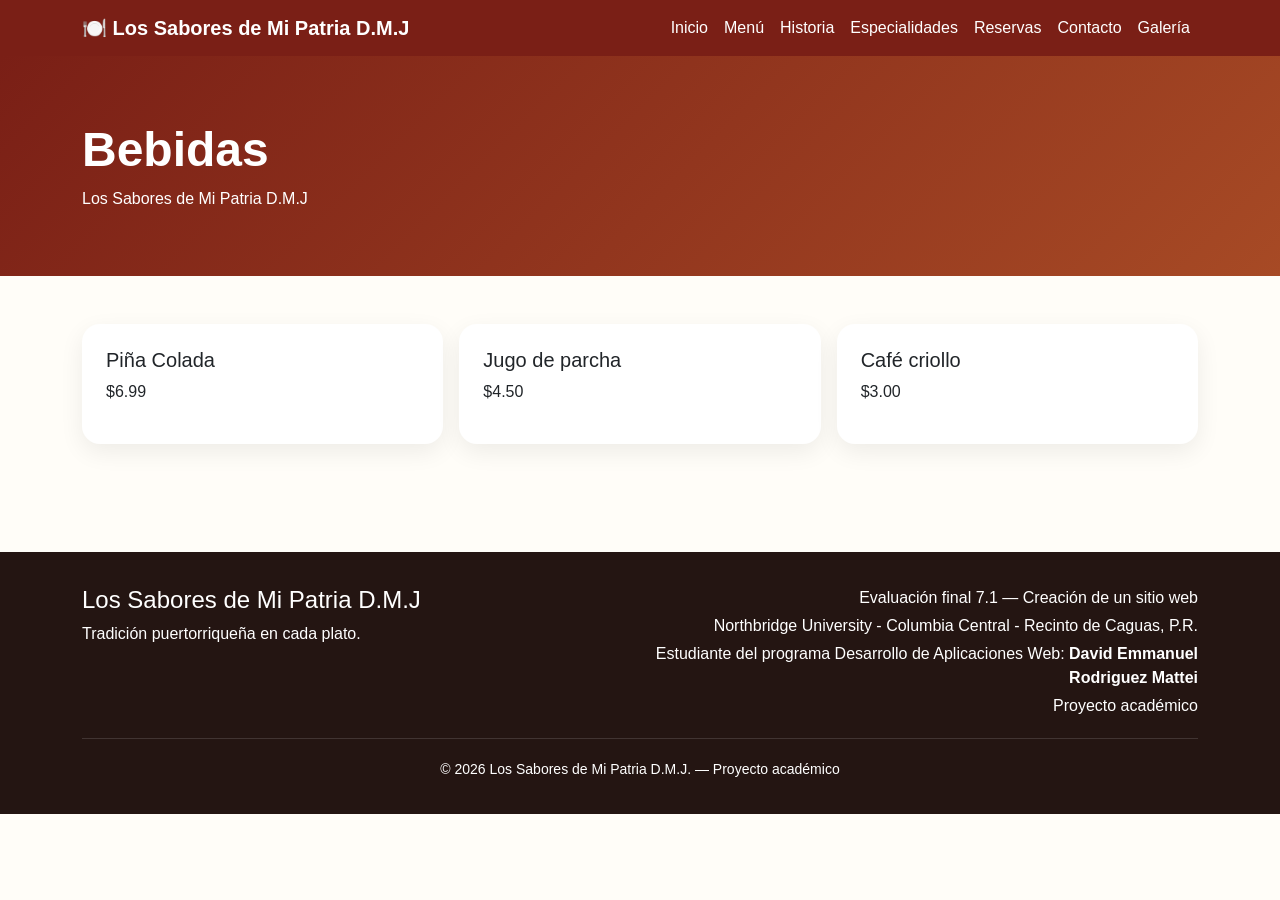
<file: 7.1 Evaluación final/pages/bebidas.html>
<!doctype html>
<html lang="es"><head>
<meta charset="utf-8"><meta name="viewport" content="width=device-width, initial-scale=1">
<meta name="description" content="Los Sabores de Mi Patria D.M.J - restaurante puertorriqueño">
<title>Bebidas</title>
<link href="https://cdn.jsdelivr.net/npm/bootstrap@5.3.3/dist/css/bootstrap.min.css" rel="stylesheet">
<link rel="stylesheet" href="../css/style.css">
</head><body>
<!-- HTML5 semántico: header, nav, main, section, article, aside y footer. -->
<header><nav class="navbar navbar-expand-lg navbar-dark"><div class="container">
<a class="navbar-brand fw-bold" href="../index.html">🍽️ Los Sabores de Mi Patria D.M.J</a>
<button class="navbar-toggler" data-bs-toggle="collapse" data-bs-target="#nav"><span class="navbar-toggler-icon"></span></button>
<div id="nav" class="collapse navbar-collapse"><ul class="navbar-nav ms-auto"><li class="nav-item"><a class="nav-link" href="../index.html">Inicio</a></li><li class="nav-item"><a class="nav-link" href="menu.html">Menú</a></li><li class="nav-item"><a class="nav-link" href="historia.html">Historia</a></li><li class="nav-item"><a class="nav-link" href="especialidades.html">Especialidades</a></li><li class="nav-item"><a class="nav-link" href="reservas.html">Reservas</a></li><li class="nav-item"><a class="nav-link" href="contacto.html">Contacto</a></li><li class="nav-item"><a class="nav-link" href="galeria.html">Galería</a></li></ul></div>
</div></nav></header><main><section class="page-banner"><div class="container"><h1 class="display-5 fw-bold">Bebidas</h1><p class="mb-0">Los Sabores de Mi Patria D.M.J</p></div></section><section class="container py-5"><div class="row g-3"><article class="col-md-4"><div class="card p-4"><h2 class="h5">Piña Colada</h2><p>$6.99</p></div></article><article class="col-md-4"><div class="card p-4"><h2 class="h5">Jugo de parcha</h2><p>$4.50</p></div></article><article class="col-md-4"><div class="card p-4"><h2 class="h5">Café criollo</h2><p>$3.00</p></div></article></div></section></main><footer><div class="container">
      <div class="row g-4">
        <div class="col-md-6"><h4>Los Sabores de Mi Patria D.M.J</h4><p class="mb-0">Tradición puertorriqueña en cada plato.</p></div>
        <div class="col-md-6 text-md-end"><p class="mb-1">Evaluación final 7.1 — Creación de un sitio web</p>
        <p class="mb-1">Northbridge University - Columbia Central - Recinto de Caguas, P.R.</p>
        <p class="mb-1">Estudiante del programa Desarrollo de Aplicaciones Web: <strong>David Emmanuel Rodriguez Mattei</strong></p>
        <p class="mb-0">Proyecto académico</p></div>
      </div>
      <div class="footer-line text-center small">© 2026 Los Sabores de Mi Patria D.M.J. — Proyecto académico</div>
    </div></footer><script src="https://cdn.jsdelivr.net/npm/bootstrap@5.3.3/dist/js/bootstrap.bundle.min.js"></script><script src="../js/script.js"></script></body></html>
</file>
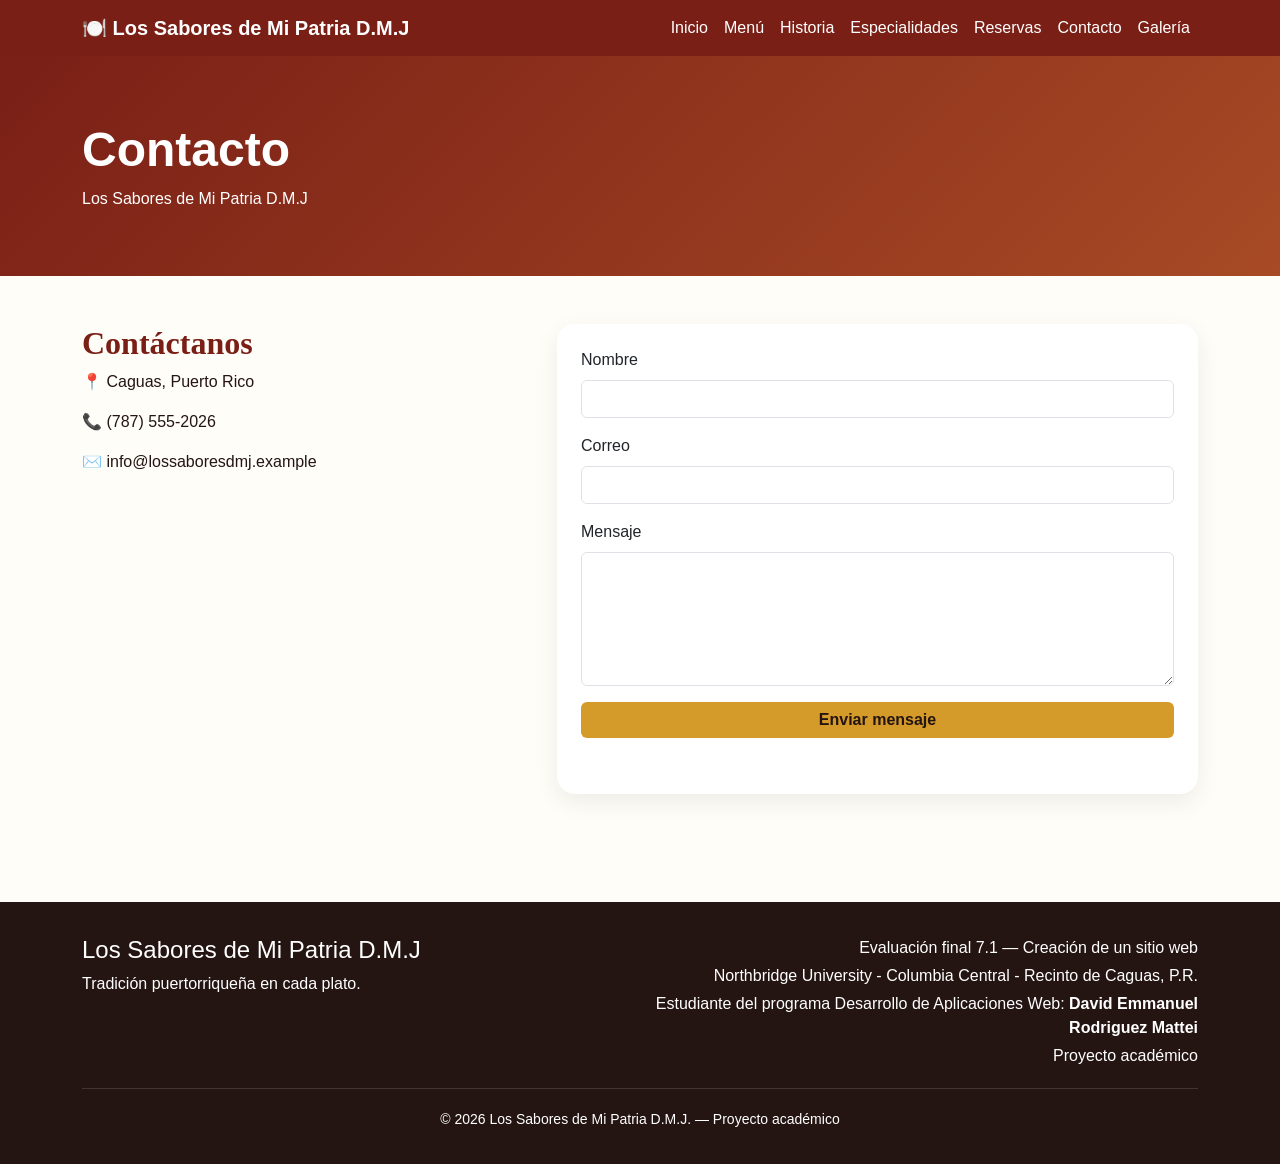
<file: 7.1 Evaluación final/pages/contacto.html>
<!doctype html>
<html lang="es"><head>
<meta charset="utf-8"><meta name="viewport" content="width=device-width, initial-scale=1">
<meta name="description" content="Los Sabores de Mi Patria D.M.J - restaurante puertorriqueño">
<title>Contacto</title>
<link href="https://cdn.jsdelivr.net/npm/bootstrap@5.3.3/dist/css/bootstrap.min.css" rel="stylesheet">
<link rel="stylesheet" href="../css/style.css">
</head><body>
<!-- HTML5 semántico: header, nav, main, section, article, aside y footer. -->
<header><nav class="navbar navbar-expand-lg navbar-dark"><div class="container">
<a class="navbar-brand fw-bold" href="../index.html">🍽️ Los Sabores de Mi Patria D.M.J</a>
<button class="navbar-toggler" data-bs-toggle="collapse" data-bs-target="#nav"><span class="navbar-toggler-icon"></span></button>
<div id="nav" class="collapse navbar-collapse"><ul class="navbar-nav ms-auto"><li class="nav-item"><a class="nav-link" href="../index.html">Inicio</a></li><li class="nav-item"><a class="nav-link" href="menu.html">Menú</a></li><li class="nav-item"><a class="nav-link" href="historia.html">Historia</a></li><li class="nav-item"><a class="nav-link" href="especialidades.html">Especialidades</a></li><li class="nav-item"><a class="nav-link" href="reservas.html">Reservas</a></li><li class="nav-item"><a class="nav-link" href="contacto.html">Contacto</a></li><li class="nav-item"><a class="nav-link" href="galeria.html">Galería</a></li></ul></div>
</div></nav></header><main><section class="page-banner"><div class="container"><h1 class="display-5 fw-bold">Contacto</h1><p class="mb-0">Los Sabores de Mi Patria D.M.J</p></div></section><section class="container py-5"><div class="row g-4"><div class="col-lg-5"><h2 class="section-title">Contáctanos</h2><p>📍 Caguas, Puerto Rico</p><p>📞 (787) 555-2026</p><p>✉️ info@lossaboresdmj.example</p></div><div class="col-lg-7"><form class="needs-validation card p-4" novalidate><label class="form-label">Nombre</label><input class="form-control mb-3" required><label class="form-label">Correo</label><input type="email" class="form-control mb-3" required><label class="form-label">Mensaje</label><textarea class="form-control mb-3" rows="5" required></textarea><button class="btn btn-patria">Enviar mensaje</button><p class="form-message mt-3"></p></form></div></div></section></main><footer><div class="container">
      <div class="row g-4">
        <div class="col-md-6"><h4>Los Sabores de Mi Patria D.M.J</h4><p class="mb-0">Tradición puertorriqueña en cada plato.</p></div>
        <div class="col-md-6 text-md-end"><p class="mb-1">Evaluación final 7.1 — Creación de un sitio web</p>
        <p class="mb-1">Northbridge University - Columbia Central - Recinto de Caguas, P.R.</p>
        <p class="mb-1">Estudiante del programa Desarrollo de Aplicaciones Web: <strong>David Emmanuel Rodriguez Mattei</strong></p>
        <p class="mb-0">Proyecto académico</p></div>
      </div>
      <div class="footer-line text-center small">© 2026 Los Sabores de Mi Patria D.M.J. — Proyecto académico</div>
    </div></footer><script src="https://cdn.jsdelivr.net/npm/bootstrap@5.3.3/dist/js/bootstrap.bundle.min.js"></script><script src="../js/script.js"></script></body></html>
</file>
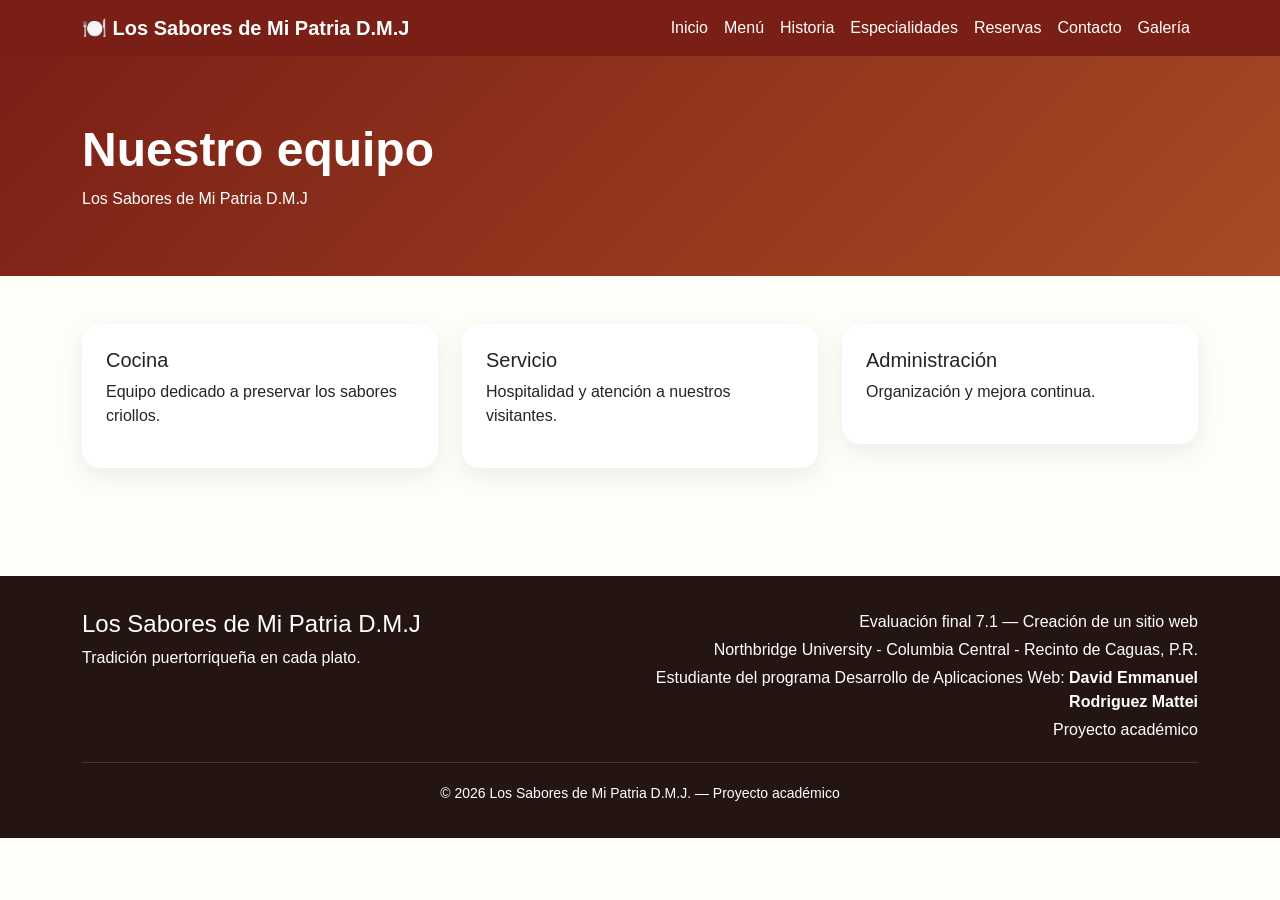
<file: 7.1 Evaluación final/pages/equipo.html>
<!doctype html>
<html lang="es"><head>
<meta charset="utf-8"><meta name="viewport" content="width=device-width, initial-scale=1">
<meta name="description" content="Los Sabores de Mi Patria D.M.J - restaurante puertorriqueño">
<title>Nuestro equipo</title>
<link href="https://cdn.jsdelivr.net/npm/bootstrap@5.3.3/dist/css/bootstrap.min.css" rel="stylesheet">
<link rel="stylesheet" href="../css/style.css">
</head><body>
<!-- HTML5 semántico: header, nav, main, section, article, aside y footer. -->
<header><nav class="navbar navbar-expand-lg navbar-dark"><div class="container">
<a class="navbar-brand fw-bold" href="../index.html">🍽️ Los Sabores de Mi Patria D.M.J</a>
<button class="navbar-toggler" data-bs-toggle="collapse" data-bs-target="#nav"><span class="navbar-toggler-icon"></span></button>
<div id="nav" class="collapse navbar-collapse"><ul class="navbar-nav ms-auto"><li class="nav-item"><a class="nav-link" href="../index.html">Inicio</a></li><li class="nav-item"><a class="nav-link" href="menu.html">Menú</a></li><li class="nav-item"><a class="nav-link" href="historia.html">Historia</a></li><li class="nav-item"><a class="nav-link" href="especialidades.html">Especialidades</a></li><li class="nav-item"><a class="nav-link" href="reservas.html">Reservas</a></li><li class="nav-item"><a class="nav-link" href="contacto.html">Contacto</a></li><li class="nav-item"><a class="nav-link" href="galeria.html">Galería</a></li></ul></div>
</div></nav></header><main><section class="page-banner"><div class="container"><h1 class="display-5 fw-bold">Nuestro equipo</h1><p class="mb-0">Los Sabores de Mi Patria D.M.J</p></div></section><section class="container py-5"><div class="row g-4"><article class="col-md-4"><div class="card p-4"><h2 class="h5">Cocina</h2><p>Equipo dedicado a preservar los sabores criollos.</p></div></article><article class="col-md-4"><div class="card p-4"><h2 class="h5">Servicio</h2><p>Hospitalidad y atención a nuestros visitantes.</p></div></article><article class="col-md-4"><div class="card p-4"><h2 class="h5">Administración</h2><p>Organización y mejora continua.</p></div></article></div></section></main><footer><div class="container">
      <div class="row g-4">
        <div class="col-md-6"><h4>Los Sabores de Mi Patria D.M.J</h4><p class="mb-0">Tradición puertorriqueña en cada plato.</p></div>
        <div class="col-md-6 text-md-end"><p class="mb-1">Evaluación final 7.1 — Creación de un sitio web</p>
        <p class="mb-1">Northbridge University - Columbia Central - Recinto de Caguas, P.R.</p>
        <p class="mb-1">Estudiante del programa Desarrollo de Aplicaciones Web: <strong>David Emmanuel Rodriguez Mattei</strong></p>
        <p class="mb-0">Proyecto académico</p></div>
      </div>
      <div class="footer-line text-center small">© 2026 Los Sabores de Mi Patria D.M.J. — Proyecto académico</div>
    </div></footer><script src="https://cdn.jsdelivr.net/npm/bootstrap@5.3.3/dist/js/bootstrap.bundle.min.js"></script><script src="../js/script.js"></script></body></html>
</file>
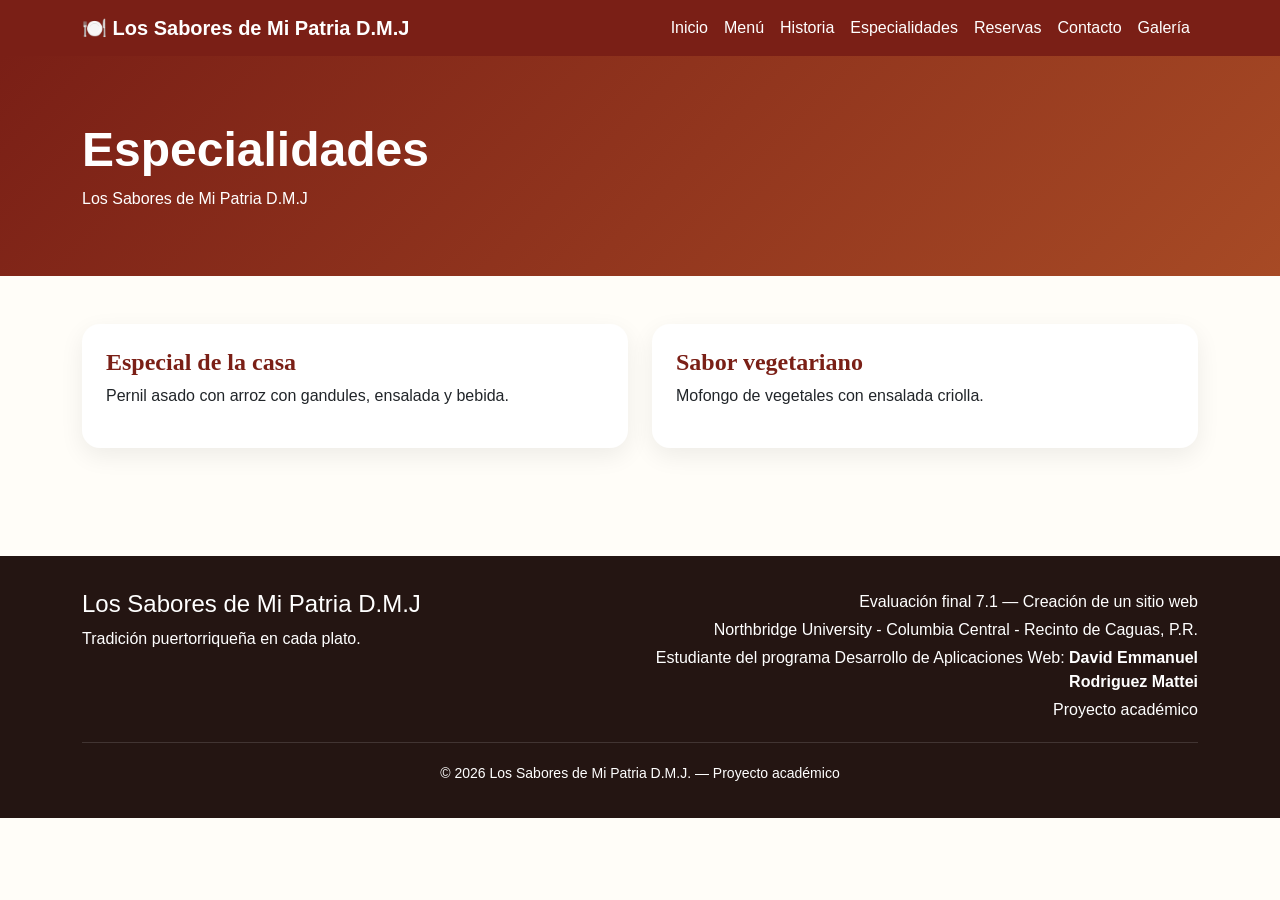
<file: 7.1 Evaluación final/pages/especialidades.html>
<!doctype html>
<html lang="es"><head>
<meta charset="utf-8"><meta name="viewport" content="width=device-width, initial-scale=1">
<meta name="description" content="Los Sabores de Mi Patria D.M.J - restaurante puertorriqueño">
<title>Especialidades</title>
<link href="https://cdn.jsdelivr.net/npm/bootstrap@5.3.3/dist/css/bootstrap.min.css" rel="stylesheet">
<link rel="stylesheet" href="../css/style.css">
</head><body>
<!-- HTML5 semántico: header, nav, main, section, article, aside y footer. -->
<header><nav class="navbar navbar-expand-lg navbar-dark"><div class="container">
<a class="navbar-brand fw-bold" href="../index.html">🍽️ Los Sabores de Mi Patria D.M.J</a>
<button class="navbar-toggler" data-bs-toggle="collapse" data-bs-target="#nav"><span class="navbar-toggler-icon"></span></button>
<div id="nav" class="collapse navbar-collapse"><ul class="navbar-nav ms-auto"><li class="nav-item"><a class="nav-link" href="../index.html">Inicio</a></li><li class="nav-item"><a class="nav-link" href="menu.html">Menú</a></li><li class="nav-item"><a class="nav-link" href="historia.html">Historia</a></li><li class="nav-item"><a class="nav-link" href="especialidades.html">Especialidades</a></li><li class="nav-item"><a class="nav-link" href="reservas.html">Reservas</a></li><li class="nav-item"><a class="nav-link" href="contacto.html">Contacto</a></li><li class="nav-item"><a class="nav-link" href="galeria.html">Galería</a></li></ul></div>
</div></nav></header><main><section class="page-banner"><div class="container"><h1 class="display-5 fw-bold">Especialidades</h1><p class="mb-0">Los Sabores de Mi Patria D.M.J</p></div></section><section class="container py-5"><div class="row g-4"><article class="col-md-6"><div class="card p-4"><h2 class="section-title h4">Especial de la casa</h2><p>Pernil asado con arroz con gandules, ensalada y bebida.</p></div></article><article class="col-md-6"><div class="card p-4"><h2 class="section-title h4">Sabor vegetariano</h2><p>Mofongo de vegetales con ensalada criolla.</p></div></article></div></section></main><footer><div class="container">
      <div class="row g-4">
        <div class="col-md-6"><h4>Los Sabores de Mi Patria D.M.J</h4><p class="mb-0">Tradición puertorriqueña en cada plato.</p></div>
        <div class="col-md-6 text-md-end"><p class="mb-1">Evaluación final 7.1 — Creación de un sitio web</p>
        <p class="mb-1">Northbridge University - Columbia Central - Recinto de Caguas, P.R.</p>
        <p class="mb-1">Estudiante del programa Desarrollo de Aplicaciones Web: <strong>David Emmanuel Rodriguez Mattei</strong></p>
        <p class="mb-0">Proyecto académico</p></div>
      </div>
      <div class="footer-line text-center small">© 2026 Los Sabores de Mi Patria D.M.J. — Proyecto académico</div>
    </div></footer><script src="https://cdn.jsdelivr.net/npm/bootstrap@5.3.3/dist/js/bootstrap.bundle.min.js"></script><script src="../js/script.js"></script></body></html>
</file>
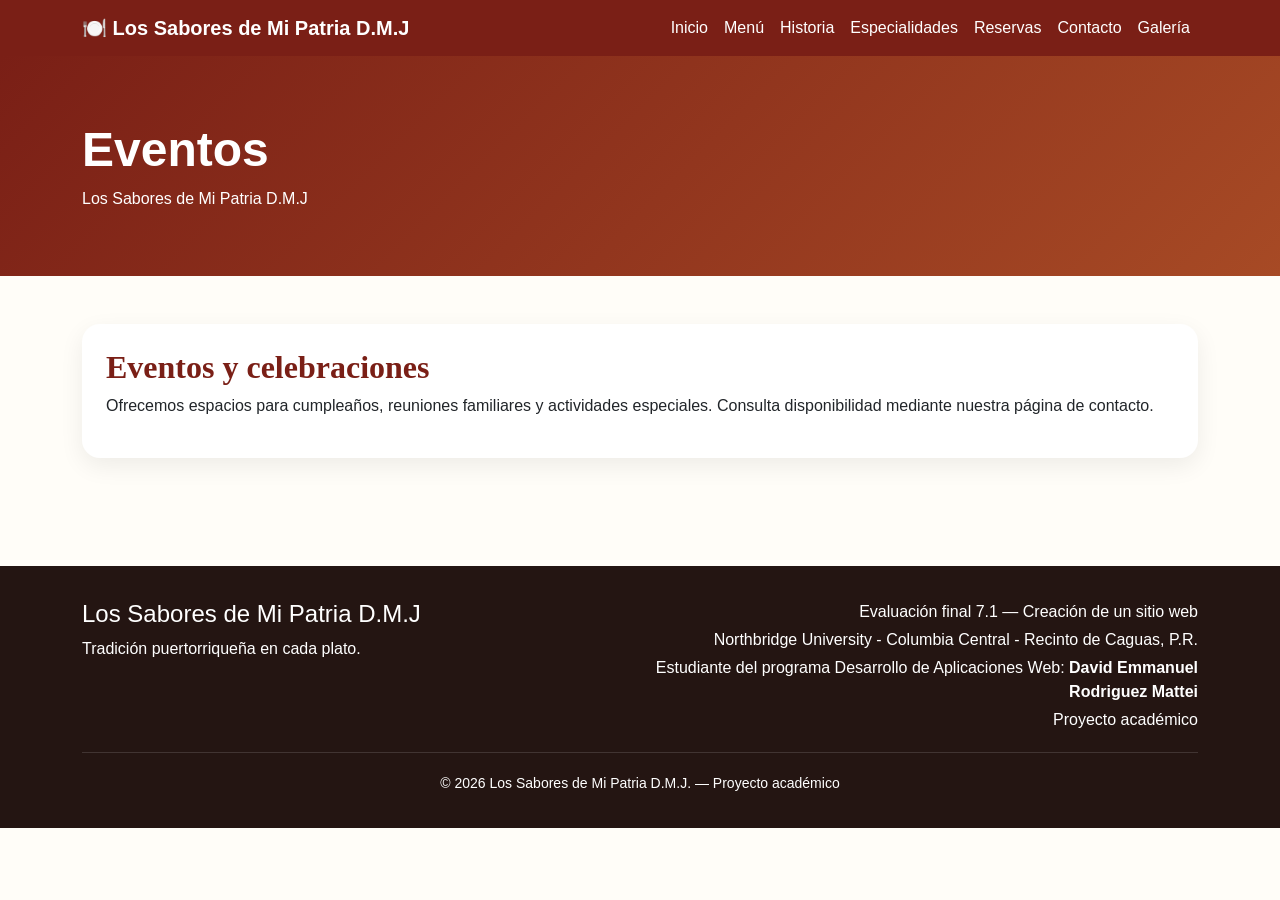
<file: 7.1 Evaluación final/pages/eventos.html>
<!doctype html>
<html lang="es"><head>
<meta charset="utf-8"><meta name="viewport" content="width=device-width, initial-scale=1">
<meta name="description" content="Los Sabores de Mi Patria D.M.J - restaurante puertorriqueño">
<title>Eventos</title>
<link href="https://cdn.jsdelivr.net/npm/bootstrap@5.3.3/dist/css/bootstrap.min.css" rel="stylesheet">
<link rel="stylesheet" href="../css/style.css">
</head><body>
<!-- HTML5 semántico: header, nav, main, section, article, aside y footer. -->
<header><nav class="navbar navbar-expand-lg navbar-dark"><div class="container">
<a class="navbar-brand fw-bold" href="../index.html">🍽️ Los Sabores de Mi Patria D.M.J</a>
<button class="navbar-toggler" data-bs-toggle="collapse" data-bs-target="#nav"><span class="navbar-toggler-icon"></span></button>
<div id="nav" class="collapse navbar-collapse"><ul class="navbar-nav ms-auto"><li class="nav-item"><a class="nav-link" href="../index.html">Inicio</a></li><li class="nav-item"><a class="nav-link" href="menu.html">Menú</a></li><li class="nav-item"><a class="nav-link" href="historia.html">Historia</a></li><li class="nav-item"><a class="nav-link" href="especialidades.html">Especialidades</a></li><li class="nav-item"><a class="nav-link" href="reservas.html">Reservas</a></li><li class="nav-item"><a class="nav-link" href="contacto.html">Contacto</a></li><li class="nav-item"><a class="nav-link" href="galeria.html">Galería</a></li></ul></div>
</div></nav></header><main><section class="page-banner"><div class="container"><h1 class="display-5 fw-bold">Eventos</h1><p class="mb-0">Los Sabores de Mi Patria D.M.J</p></div></section><section class="container py-5"><article class="card p-4"><h2 class="section-title">Eventos y celebraciones</h2><p>Ofrecemos espacios para cumpleaños, reuniones familiares y actividades especiales. Consulta disponibilidad mediante nuestra página de contacto.</p></article></section></main><footer><div class="container">
      <div class="row g-4">
        <div class="col-md-6"><h4>Los Sabores de Mi Patria D.M.J</h4><p class="mb-0">Tradición puertorriqueña en cada plato.</p></div>
        <div class="col-md-6 text-md-end"><p class="mb-1">Evaluación final 7.1 — Creación de un sitio web</p>
        <p class="mb-1">Northbridge University - Columbia Central - Recinto de Caguas, P.R.</p>
        <p class="mb-1">Estudiante del programa Desarrollo de Aplicaciones Web: <strong>David Emmanuel Rodriguez Mattei</strong></p>
        <p class="mb-0">Proyecto académico</p></div>
      </div>
      <div class="footer-line text-center small">© 2026 Los Sabores de Mi Patria D.M.J. — Proyecto académico</div>
    </div></footer><script src="https://cdn.jsdelivr.net/npm/bootstrap@5.3.3/dist/js/bootstrap.bundle.min.js"></script><script src="../js/script.js"></script></body></html>
</file>
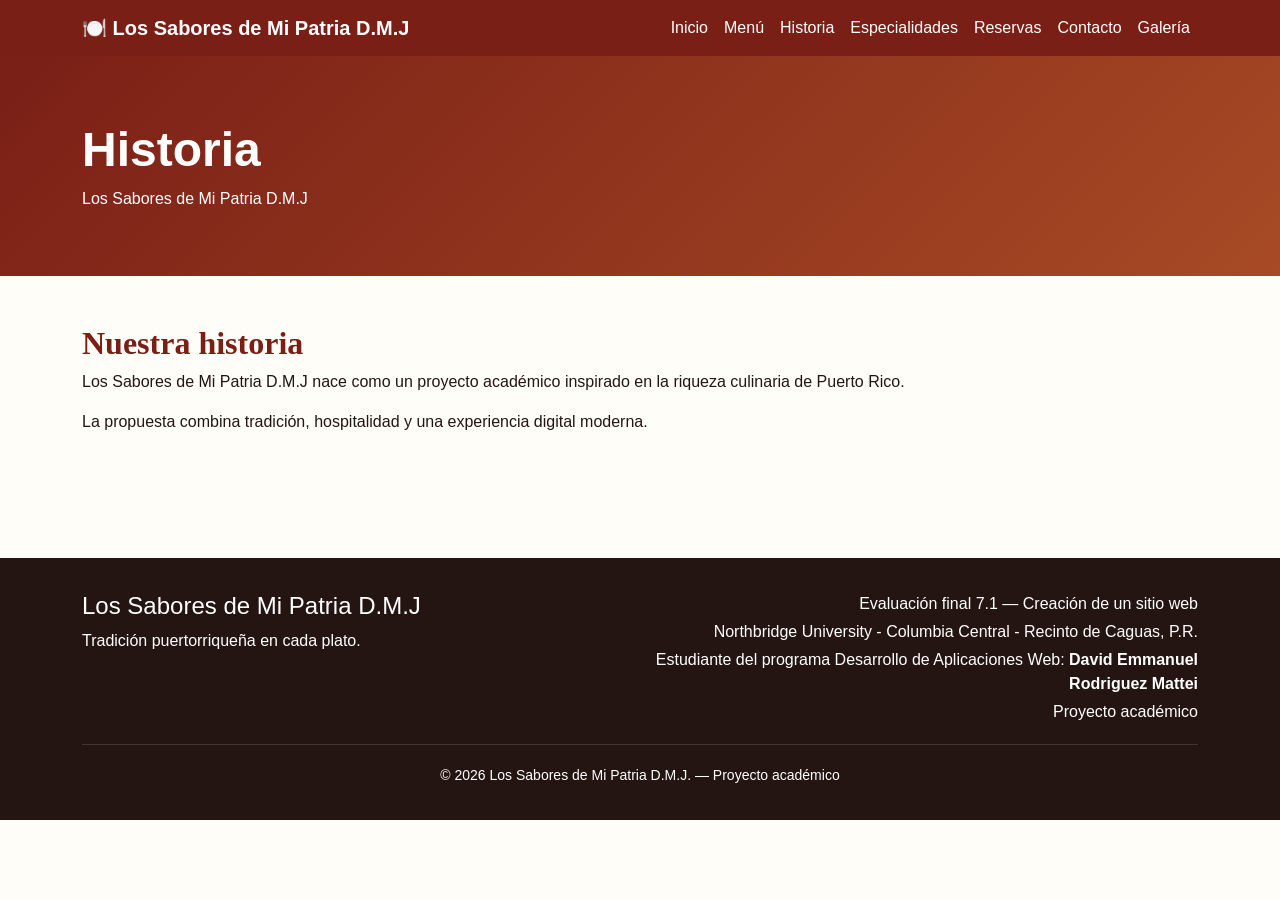
<file: 7.1 Evaluación final/pages/historia.html>
<!doctype html>
<html lang="es"><head>
<meta charset="utf-8"><meta name="viewport" content="width=device-width, initial-scale=1">
<meta name="description" content="Los Sabores de Mi Patria D.M.J - restaurante puertorriqueño">
<title>Historia</title>
<link href="https://cdn.jsdelivr.net/npm/bootstrap@5.3.3/dist/css/bootstrap.min.css" rel="stylesheet">
<link rel="stylesheet" href="../css/style.css">
</head><body>
<!-- HTML5 semántico: header, nav, main, section, article, aside y footer. -->
<header><nav class="navbar navbar-expand-lg navbar-dark"><div class="container">
<a class="navbar-brand fw-bold" href="../index.html">🍽️ Los Sabores de Mi Patria D.M.J</a>
<button class="navbar-toggler" data-bs-toggle="collapse" data-bs-target="#nav"><span class="navbar-toggler-icon"></span></button>
<div id="nav" class="collapse navbar-collapse"><ul class="navbar-nav ms-auto"><li class="nav-item"><a class="nav-link" href="../index.html">Inicio</a></li><li class="nav-item"><a class="nav-link" href="menu.html">Menú</a></li><li class="nav-item"><a class="nav-link" href="historia.html">Historia</a></li><li class="nav-item"><a class="nav-link" href="especialidades.html">Especialidades</a></li><li class="nav-item"><a class="nav-link" href="reservas.html">Reservas</a></li><li class="nav-item"><a class="nav-link" href="contacto.html">Contacto</a></li><li class="nav-item"><a class="nav-link" href="galeria.html">Galería</a></li></ul></div>
</div></nav></header><main><section class="page-banner"><div class="container"><h1 class="display-5 fw-bold">Historia</h1><p class="mb-0">Los Sabores de Mi Patria D.M.J</p></div></section><section class="container py-5"><article><h2 class="section-title">Nuestra historia</h2><p>Los Sabores de Mi Patria D.M.J nace como un proyecto académico inspirado en la riqueza culinaria de Puerto Rico.</p><p>La propuesta combina tradición, hospitalidad y una experiencia digital moderna.</p></article></section></main><footer><div class="container">
      <div class="row g-4">
        <div class="col-md-6"><h4>Los Sabores de Mi Patria D.M.J</h4><p class="mb-0">Tradición puertorriqueña en cada plato.</p></div>
        <div class="col-md-6 text-md-end"><p class="mb-1">Evaluación final 7.1 — Creación de un sitio web</p>
        <p class="mb-1">Northbridge University - Columbia Central - Recinto de Caguas, P.R.</p>
        <p class="mb-1">Estudiante del programa Desarrollo de Aplicaciones Web: <strong>David Emmanuel Rodriguez Mattei</strong></p>
        <p class="mb-0">Proyecto académico</p></div>
      </div>
      <div class="footer-line text-center small">© 2026 Los Sabores de Mi Patria D.M.J. — Proyecto académico</div>
    </div></footer><script src="https://cdn.jsdelivr.net/npm/bootstrap@5.3.3/dist/js/bootstrap.bundle.min.js"></script><script src="../js/script.js"></script></body></html>
</file>
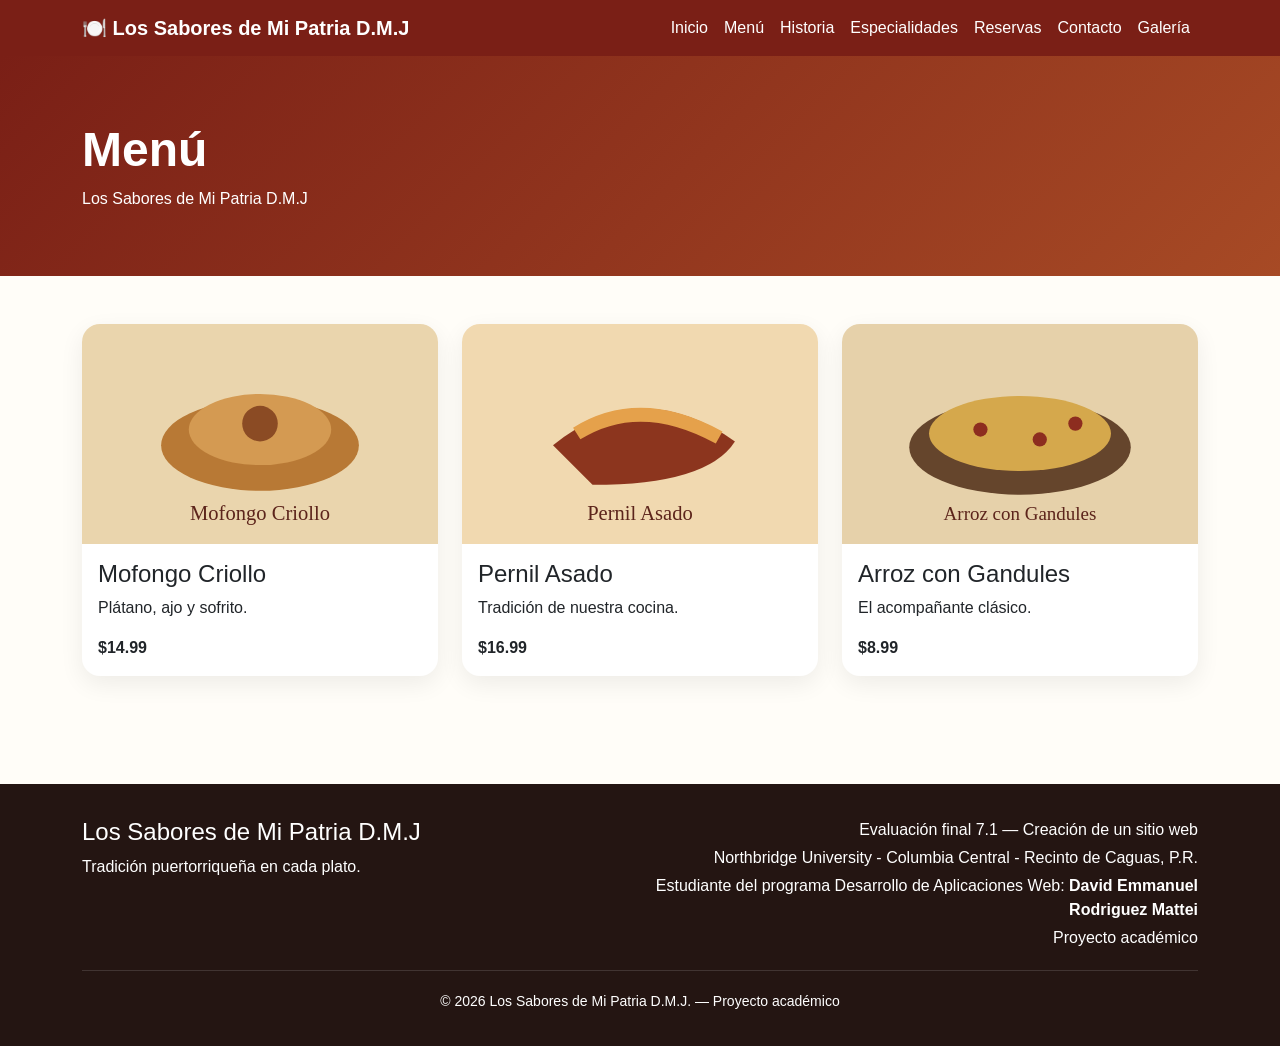
<file: 7.1 Evaluación final/pages/menu.html>
<!doctype html>
<html lang="es"><head>
<meta charset="utf-8"><meta name="viewport" content="width=device-width, initial-scale=1">
<meta name="description" content="Los Sabores de Mi Patria D.M.J - restaurante puertorriqueño">
<title>Menú</title>
<link href="https://cdn.jsdelivr.net/npm/bootstrap@5.3.3/dist/css/bootstrap.min.css" rel="stylesheet">
<link rel="stylesheet" href="../css/style.css">
</head><body>
<!-- HTML5 semántico: header, nav, main, section, article, aside y footer. -->
<header><nav class="navbar navbar-expand-lg navbar-dark"><div class="container">
<a class="navbar-brand fw-bold" href="../index.html">🍽️ Los Sabores de Mi Patria D.M.J</a>
<button class="navbar-toggler" data-bs-toggle="collapse" data-bs-target="#nav"><span class="navbar-toggler-icon"></span></button>
<div id="nav" class="collapse navbar-collapse"><ul class="navbar-nav ms-auto"><li class="nav-item"><a class="nav-link" href="../index.html">Inicio</a></li><li class="nav-item"><a class="nav-link" href="menu.html">Menú</a></li><li class="nav-item"><a class="nav-link" href="historia.html">Historia</a></li><li class="nav-item"><a class="nav-link" href="especialidades.html">Especialidades</a></li><li class="nav-item"><a class="nav-link" href="reservas.html">Reservas</a></li><li class="nav-item"><a class="nav-link" href="contacto.html">Contacto</a></li><li class="nav-item"><a class="nav-link" href="galeria.html">Galería</a></li></ul></div>
</div></nav></header><main><section class="page-banner"><div class="container"><h1 class="display-5 fw-bold">Menú</h1><p class="mb-0">Los Sabores de Mi Patria D.M.J</p></div></section><section class="container py-5"><div class="row g-4">
<article class="col-md-4"><div class="card menu-card h-100"><img src="../img/mofongo.svg" class="menu-img" alt="Mofongo"><div class="card-body"><h2 class="h4">Mofongo Criollo</h2><p>Plátano, ajo y sofrito.</p><strong>$14.99</strong></div></div></article>
<article class="col-md-4"><div class="card menu-card h-100"><img src="../img/pernil.svg" class="menu-img" alt="Pernil"><div class="card-body"><h2 class="h4">Pernil Asado</h2><p>Tradición de nuestra cocina.</p><strong>$16.99</strong></div></div></article>
<article class="col-md-4"><div class="card menu-card h-100"><img src="../img/arroz.svg" class="menu-img" alt="Arroz con gandules"><div class="card-body"><h2 class="h4">Arroz con Gandules</h2><p>El acompañante clásico.</p><strong>$8.99</strong></div></div></article>
</div></section></main><footer><div class="container">
      <div class="row g-4">
        <div class="col-md-6"><h4>Los Sabores de Mi Patria D.M.J</h4><p class="mb-0">Tradición puertorriqueña en cada plato.</p></div>
        <div class="col-md-6 text-md-end"><p class="mb-1">Evaluación final 7.1 — Creación de un sitio web</p>
        <p class="mb-1">Northbridge University - Columbia Central - Recinto de Caguas, P.R.</p>
        <p class="mb-1">Estudiante del programa Desarrollo de Aplicaciones Web: <strong>David Emmanuel Rodriguez Mattei</strong></p>
        <p class="mb-0">Proyecto académico</p></div>
      </div>
      <div class="footer-line text-center small">© 2026 Los Sabores de Mi Patria D.M.J. — Proyecto académico</div>
    </div></footer><script src="https://cdn.jsdelivr.net/npm/bootstrap@5.3.3/dist/js/bootstrap.bundle.min.js"></script><script src="../js/script.js"></script></body></html>
</file>
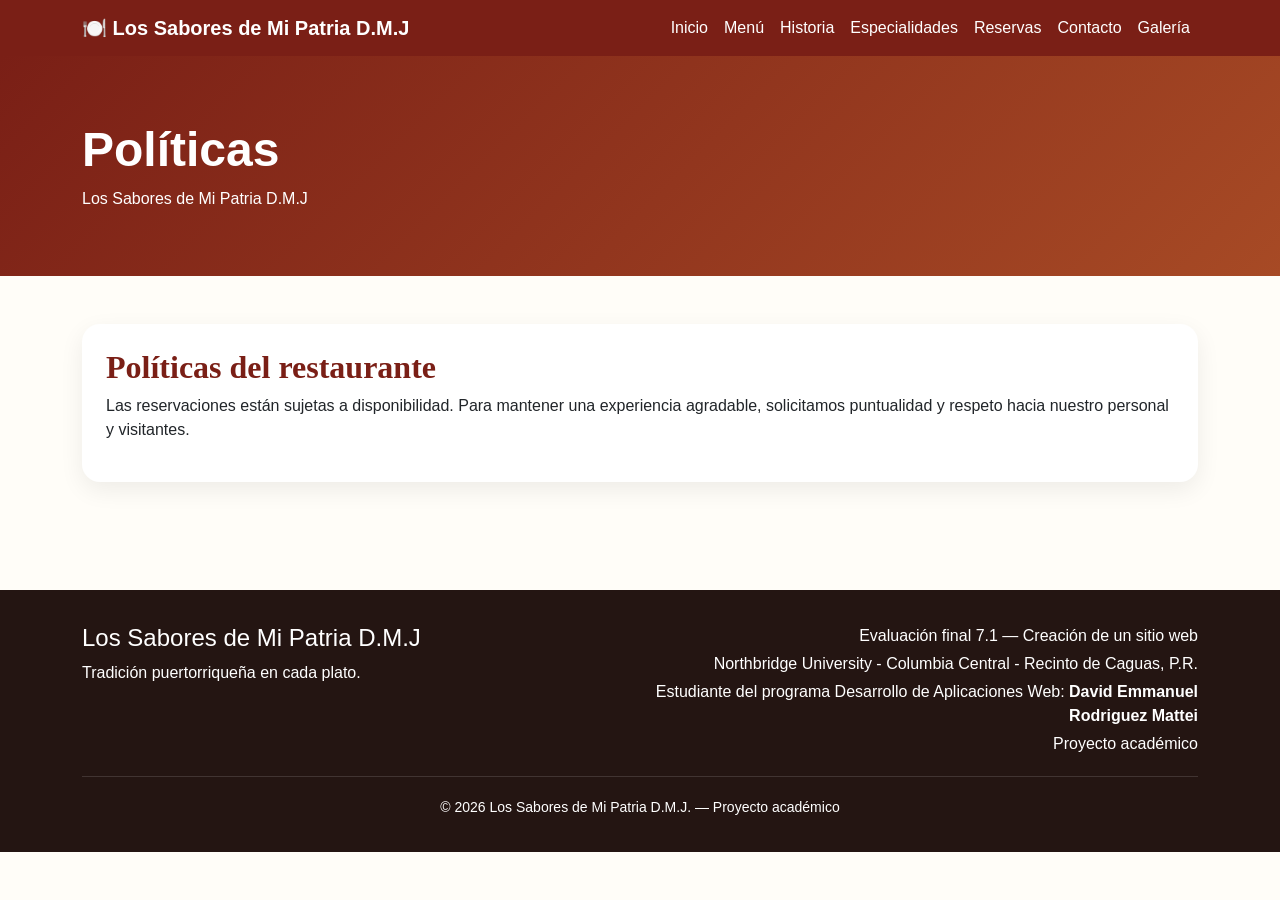
<file: 7.1 Evaluación final/pages/politicas.html>
<!doctype html>
<html lang="es"><head>
<meta charset="utf-8"><meta name="viewport" content="width=device-width, initial-scale=1">
<meta name="description" content="Los Sabores de Mi Patria D.M.J - restaurante puertorriqueño">
<title>Políticas</title>
<link href="https://cdn.jsdelivr.net/npm/bootstrap@5.3.3/dist/css/bootstrap.min.css" rel="stylesheet">
<link rel="stylesheet" href="../css/style.css">
</head><body>
<!-- HTML5 semántico: header, nav, main, section, article, aside y footer. -->
<header><nav class="navbar navbar-expand-lg navbar-dark"><div class="container">
<a class="navbar-brand fw-bold" href="../index.html">🍽️ Los Sabores de Mi Patria D.M.J</a>
<button class="navbar-toggler" data-bs-toggle="collapse" data-bs-target="#nav"><span class="navbar-toggler-icon"></span></button>
<div id="nav" class="collapse navbar-collapse"><ul class="navbar-nav ms-auto"><li class="nav-item"><a class="nav-link" href="../index.html">Inicio</a></li><li class="nav-item"><a class="nav-link" href="menu.html">Menú</a></li><li class="nav-item"><a class="nav-link" href="historia.html">Historia</a></li><li class="nav-item"><a class="nav-link" href="especialidades.html">Especialidades</a></li><li class="nav-item"><a class="nav-link" href="reservas.html">Reservas</a></li><li class="nav-item"><a class="nav-link" href="contacto.html">Contacto</a></li><li class="nav-item"><a class="nav-link" href="galeria.html">Galería</a></li></ul></div>
</div></nav></header><main><section class="page-banner"><div class="container"><h1 class="display-5 fw-bold">Políticas</h1><p class="mb-0">Los Sabores de Mi Patria D.M.J</p></div></section><section class="container py-5"><article class="card p-4"><h2 class="section-title">Políticas del restaurante</h2><p>Las reservaciones están sujetas a disponibilidad. Para mantener una experiencia agradable, solicitamos puntualidad y respeto hacia nuestro personal y visitantes.</p></article></section></main><footer><div class="container">
      <div class="row g-4">
        <div class="col-md-6"><h4>Los Sabores de Mi Patria D.M.J</h4><p class="mb-0">Tradición puertorriqueña en cada plato.</p></div>
        <div class="col-md-6 text-md-end"><p class="mb-1">Evaluación final 7.1 — Creación de un sitio web</p>
        <p class="mb-1">Northbridge University - Columbia Central - Recinto de Caguas, P.R.</p>
        <p class="mb-1">Estudiante del programa Desarrollo de Aplicaciones Web: <strong>David Emmanuel Rodriguez Mattei</strong></p>
        <p class="mb-0">Proyecto académico</p></div>
      </div>
      <div class="footer-line text-center small">© 2026 Los Sabores de Mi Patria D.M.J. — Proyecto académico</div>
    </div></footer><script src="https://cdn.jsdelivr.net/npm/bootstrap@5.3.3/dist/js/bootstrap.bundle.min.js"></script><script src="../js/script.js"></script></body></html>
</file>
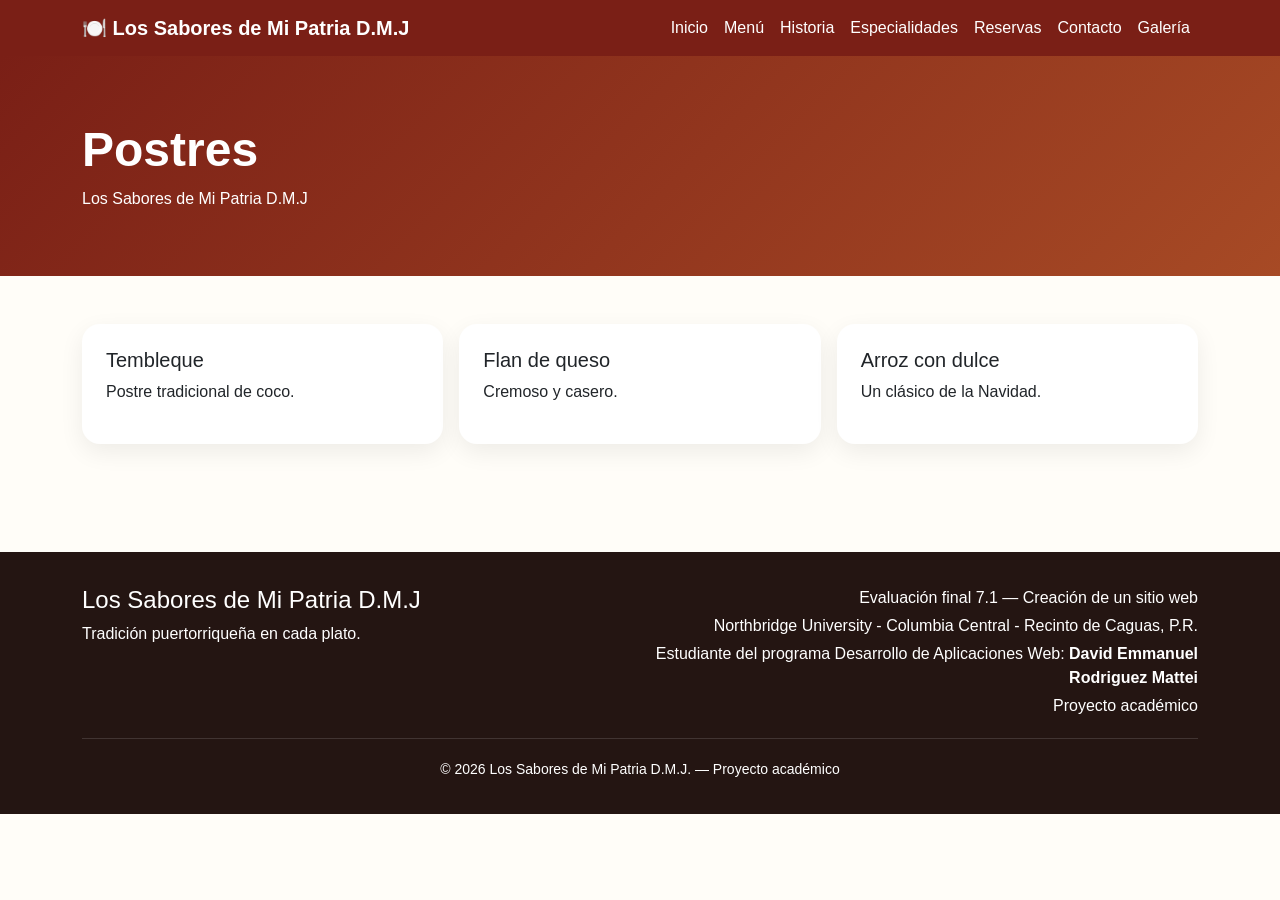
<file: 7.1 Evaluación final/pages/postres.html>
<!doctype html>
<html lang="es"><head>
<meta charset="utf-8"><meta name="viewport" content="width=device-width, initial-scale=1">
<meta name="description" content="Los Sabores de Mi Patria D.M.J - restaurante puertorriqueño">
<title>Postres</title>
<link href="https://cdn.jsdelivr.net/npm/bootstrap@5.3.3/dist/css/bootstrap.min.css" rel="stylesheet">
<link rel="stylesheet" href="../css/style.css">
</head><body>
<!-- HTML5 semántico: header, nav, main, section, article, aside y footer. -->
<header><nav class="navbar navbar-expand-lg navbar-dark"><div class="container">
<a class="navbar-brand fw-bold" href="../index.html">🍽️ Los Sabores de Mi Patria D.M.J</a>
<button class="navbar-toggler" data-bs-toggle="collapse" data-bs-target="#nav"><span class="navbar-toggler-icon"></span></button>
<div id="nav" class="collapse navbar-collapse"><ul class="navbar-nav ms-auto"><li class="nav-item"><a class="nav-link" href="../index.html">Inicio</a></li><li class="nav-item"><a class="nav-link" href="menu.html">Menú</a></li><li class="nav-item"><a class="nav-link" href="historia.html">Historia</a></li><li class="nav-item"><a class="nav-link" href="especialidades.html">Especialidades</a></li><li class="nav-item"><a class="nav-link" href="reservas.html">Reservas</a></li><li class="nav-item"><a class="nav-link" href="contacto.html">Contacto</a></li><li class="nav-item"><a class="nav-link" href="galeria.html">Galería</a></li></ul></div>
</div></nav></header><main><section class="page-banner"><div class="container"><h1 class="display-5 fw-bold">Postres</h1><p class="mb-0">Los Sabores de Mi Patria D.M.J</p></div></section><section class="container py-5"><div class="row g-3"><article class="col-md-4"><div class="card p-4"><h2 class="h5">Tembleque</h2><p>Postre tradicional de coco.</p></div></article><article class="col-md-4"><div class="card p-4"><h2 class="h5">Flan de queso</h2><p>Cremoso y casero.</p></div></article><article class="col-md-4"><div class="card p-4"><h2 class="h5">Arroz con dulce</h2><p>Un clásico de la Navidad.</p></div></article></div></section></main><footer><div class="container">
      <div class="row g-4">
        <div class="col-md-6"><h4>Los Sabores de Mi Patria D.M.J</h4><p class="mb-0">Tradición puertorriqueña en cada plato.</p></div>
        <div class="col-md-6 text-md-end"><p class="mb-1">Evaluación final 7.1 — Creación de un sitio web</p>
        <p class="mb-1">Northbridge University - Columbia Central - Recinto de Caguas, P.R.</p>
        <p class="mb-1">Estudiante del programa Desarrollo de Aplicaciones Web: <strong>David Emmanuel Rodriguez Mattei</strong></p>
        <p class="mb-0">Proyecto académico</p></div>
      </div>
      <div class="footer-line text-center small">© 2026 Los Sabores de Mi Patria D.M.J. — Proyecto académico</div>
    </div></footer><script src="https://cdn.jsdelivr.net/npm/bootstrap@5.3.3/dist/js/bootstrap.bundle.min.js"></script><script src="../js/script.js"></script></body></html>
</file>
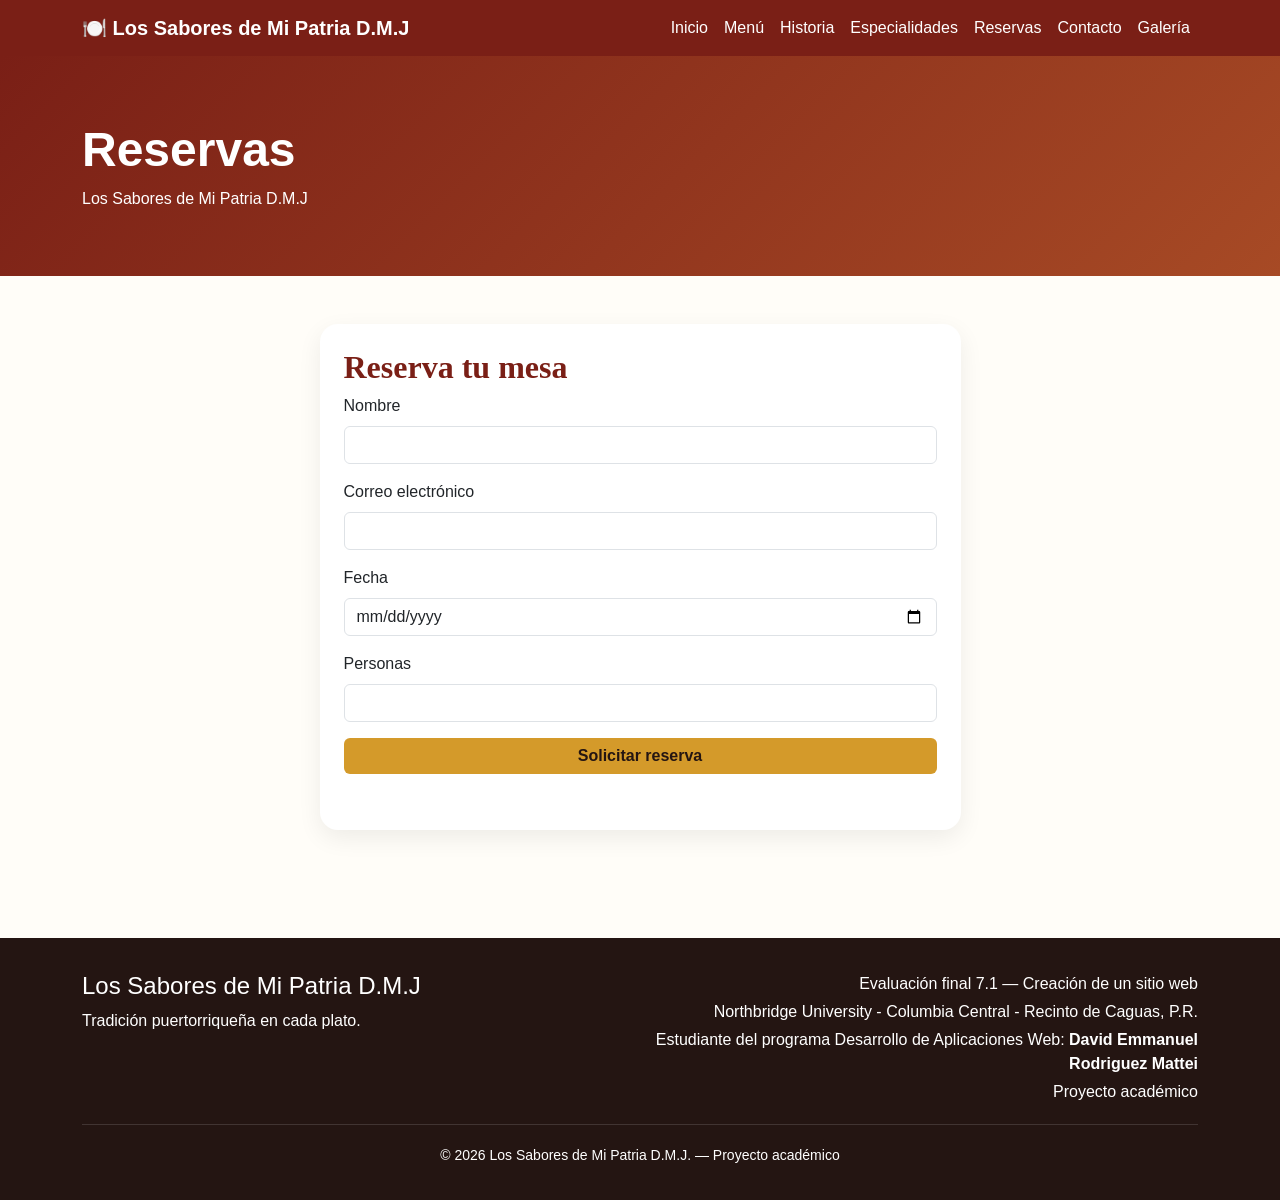
<file: 7.1 Evaluación final/pages/reservas.html>
<!doctype html>
<html lang="es"><head>
<meta charset="utf-8"><meta name="viewport" content="width=device-width, initial-scale=1">
<meta name="description" content="Los Sabores de Mi Patria D.M.J - restaurante puertorriqueño">
<title>Reservas</title>
<link href="https://cdn.jsdelivr.net/npm/bootstrap@5.3.3/dist/css/bootstrap.min.css" rel="stylesheet">
<link rel="stylesheet" href="../css/style.css">
</head><body>
<!-- HTML5 semántico: header, nav, main, section, article, aside y footer. -->
<header><nav class="navbar navbar-expand-lg navbar-dark"><div class="container">
<a class="navbar-brand fw-bold" href="../index.html">🍽️ Los Sabores de Mi Patria D.M.J</a>
<button class="navbar-toggler" data-bs-toggle="collapse" data-bs-target="#nav"><span class="navbar-toggler-icon"></span></button>
<div id="nav" class="collapse navbar-collapse"><ul class="navbar-nav ms-auto"><li class="nav-item"><a class="nav-link" href="../index.html">Inicio</a></li><li class="nav-item"><a class="nav-link" href="menu.html">Menú</a></li><li class="nav-item"><a class="nav-link" href="historia.html">Historia</a></li><li class="nav-item"><a class="nav-link" href="especialidades.html">Especialidades</a></li><li class="nav-item"><a class="nav-link" href="reservas.html">Reservas</a></li><li class="nav-item"><a class="nav-link" href="contacto.html">Contacto</a></li><li class="nav-item"><a class="nav-link" href="galeria.html">Galería</a></li></ul></div>
</div></nav></header><main><section class="page-banner"><div class="container"><h1 class="display-5 fw-bold">Reservas</h1><p class="mb-0">Los Sabores de Mi Patria D.M.J</p></div></section><section class="container py-5"><div class="row justify-content-center"><div class="col-lg-7"><form class="needs-validation card p-4" novalidate><h2 class="section-title">Reserva tu mesa</h2><label class="form-label">Nombre</label><input class="form-control mb-3" required><div class="invalid-feedback">Ingrese su nombre.</div><label class="form-label">Correo electrónico</label><input type="email" class="form-control mb-3" required><label class="form-label">Fecha</label><input type="date" class="form-control mb-3" required><label class="form-label">Personas</label><input type="number" min="1" max="20" class="form-control mb-3" required><button class="btn btn-patria">Solicitar reserva</button><p class="form-message mt-3"></p></form></div></div></section></main><footer><div class="container">
      <div class="row g-4">
        <div class="col-md-6"><h4>Los Sabores de Mi Patria D.M.J</h4><p class="mb-0">Tradición puertorriqueña en cada plato.</p></div>
        <div class="col-md-6 text-md-end"><p class="mb-1">Evaluación final 7.1 — Creación de un sitio web</p>
        <p class="mb-1">Northbridge University - Columbia Central - Recinto de Caguas, P.R.</p>
        <p class="mb-1">Estudiante del programa Desarrollo de Aplicaciones Web: <strong>David Emmanuel Rodriguez Mattei</strong></p>
        <p class="mb-0">Proyecto académico</p></div>
      </div>
      <div class="footer-line text-center small">© 2026 Los Sabores de Mi Patria D.M.J. — Proyecto académico</div>
    </div></footer><script src="https://cdn.jsdelivr.net/npm/bootstrap@5.3.3/dist/js/bootstrap.bundle.min.js"></script><script src="../js/script.js"></script></body></html>
</file>
<file: 7.1 Evaluación final/css/style.css>
:root{--red:#7a1f16;--gold:#d49a2a;--cream:#fff8e8;--dark:#241512;--green:#1f6b45}
body{font-family:Arial,sans-serif;color:var(--dark);background:#fffdf8}
.navbar{background:var(--red)!important}.navbar-brand,.nav-link{color:#fff!important}.nav-link:hover{color:#ffd98a!important}
.hero{background:#fff3d8}.hero img{width:100%;border-radius:22px;box-shadow:0 12px 35px #0002}
.section-title{font-family:Georgia,serif;color:var(--red);font-weight:700}
.card{border:0;border-radius:18px;box-shadow:0 8px 24px #00000012;overflow:hidden;transition:.25s}.card:hover{transform:translateY(-6px);box-shadow:0 14px 30px #0002}
.btn-patria{background:var(--gold);color:#241512;border:0;font-weight:700}.btn-patria:hover{background:#bd7f12;color:#fff}
.badge-patria{background:var(--green)}
footer{background:#241512;color:#fff;padding:34px 0;margin-top:60px}
.footer-line{border-top:1px solid #ffffff22;padding-top:20px;margin-top:20px}
.page-banner{background:linear-gradient(135deg,var(--red),#a74a25);color:#fff;padding:65px 0}
.menu-img{height:220px;object-fit:cover}.carousel-item img{height:430px;object-fit:cover}
.small-note{font-size:.9rem;color:#666}
@media(max-width:576px){.carousel-item img{height:260px}.page-banner{padding:45px 0}}
</file>
